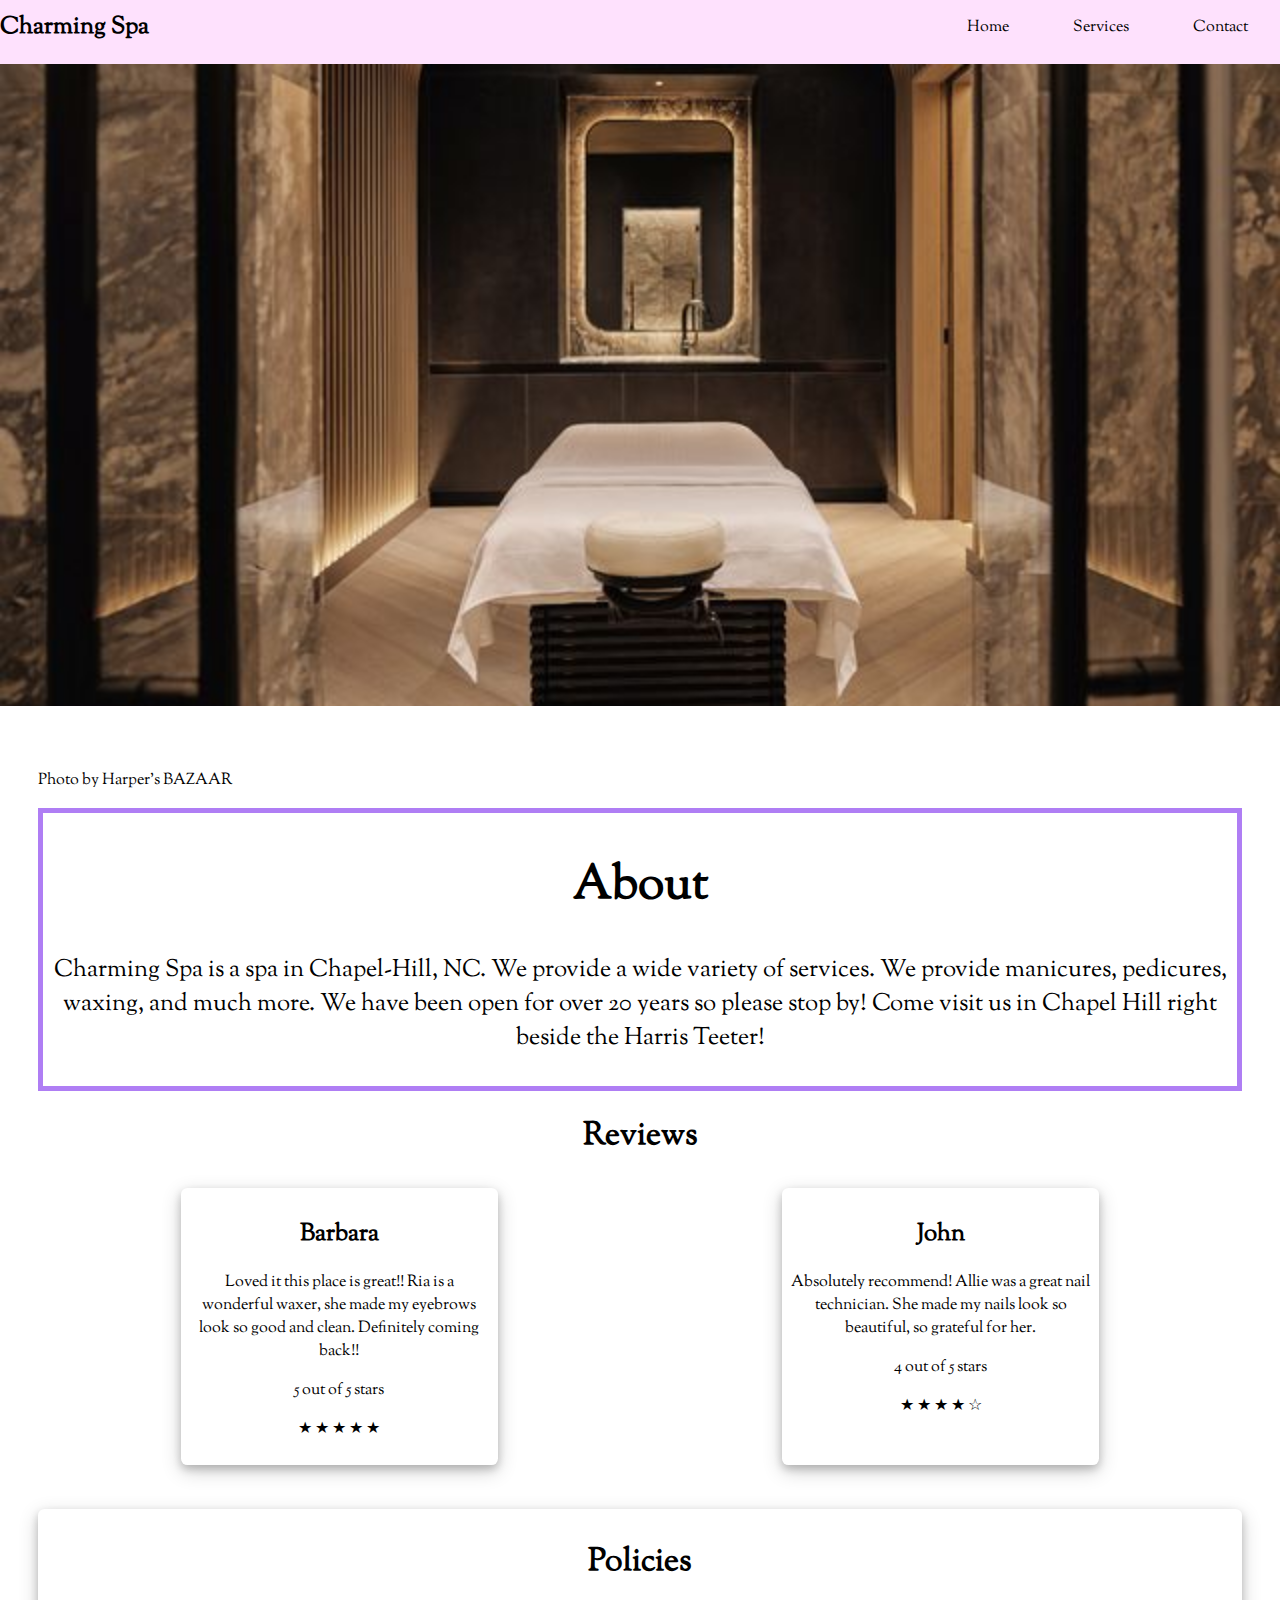
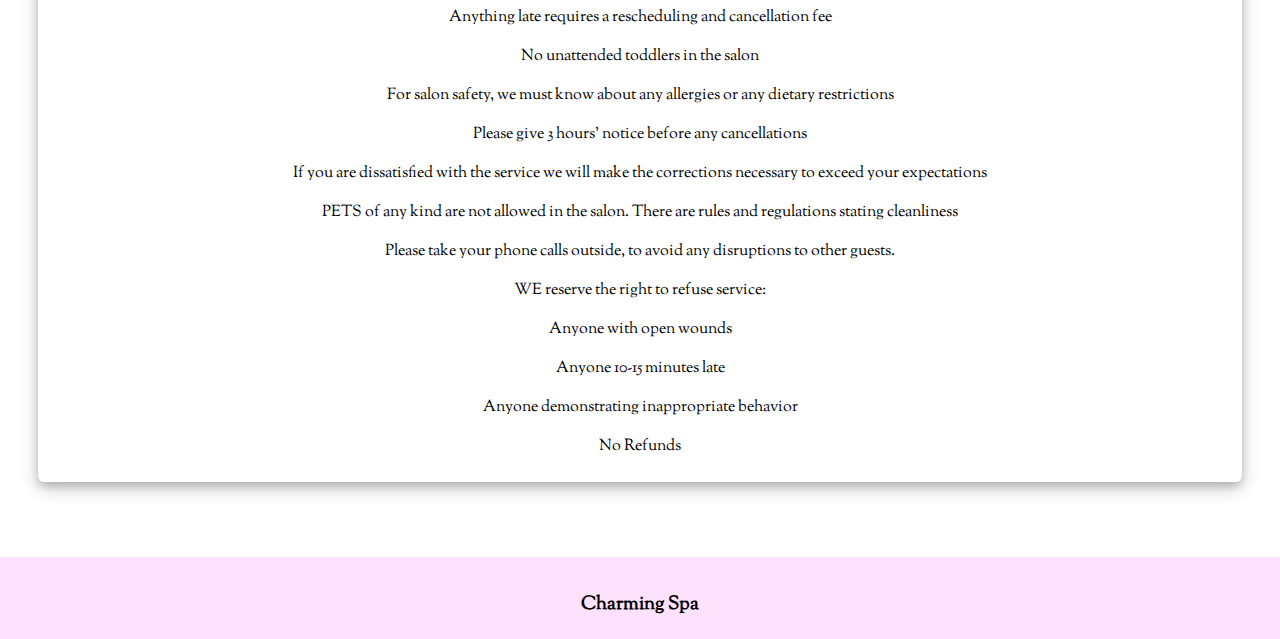
<file: index.html>
<!DOCTYPE html>
<html lang="en">
  <head>
    <meta charset="utf-8">
    <title>Charming Spa Home</title>
    <meta name="author" content="Adtile">
    <meta name="viewport" content="width=device-width,initial-scale=1">
    <link rel="preconnect" href="https://fonts.googleapis.com">
    <link rel="preconnect" href="https://fonts.gstatic.com" crossorigin>
    <link href="https://fonts.googleapis.com/css2?family=Sorts+Mill+Goudy:ital@0;1&display=swap" rel="stylesheet">
    <link rel="stylesheet" href="./js/responsive-nav.css">
    <link rel="stylesheet" href="css/stylesR.css">
    <script src="js/responsive-nav.js"></script>
  </head>
  <body>
    <header>
    <div class ="Logo"><h2>Charming Spa</h2></div>
  
  <div class="begin">
        <nav class="nav-collapse">   
           <ul>
            <li class="menu-item"><a href="index.html" data-scroll>Home</a></li>
            <li class="menu-item"><a href="services.html" data-scroll>Services</a></li>
            <li class="menu-item"><a href="contact.html" data-scroll>Contact</a></li>
          </ul>
        </nav>
      </div>
   </header>
  
   
  <main>
    <img src="imgs/room.jpg" alt= "room">
    <div class="container">
      <p>Photo by Harper's BAZAAR</p>
      <div class="about">
           <h1>About </h1> 
           <p>Charming Spa is a spa in Chapel-Hill, NC.
            We provide a wide variety of services. We provide manicures, pedicures, waxing, and much more. We have been open for over 20 years so please stop by! Come visit us in Chapel Hill right beside the Harris Teeter!</p>
       </div>
       <h1>Reviews</h1> 
      <div class="reviews">
         <div class="barb"> 
          <h2>Barbara</h2>
          <p>Loved it this place is great!! Ria is a wonderful waxer, she made my eyebrows look so good and clean. Definitely coming back!! </p>
          <p>5 out of 5 stars</p>
          <p>&#9733; &#9733; &#9733; &#9733; &#9733;</p>
       </div>
      
       <div class="john">
         <h2>John</h2>
         <P>Absolutely recommend! Allie was a great nail technician. She made my nails look so beautiful, so grateful for her.</P>
         <p>4 out of 5 stars</p>
         <p>&#9733; &#9733; &#9733; &#9733; &#9734;</p>
       </div>
    
      </div>
      <div class="policy">
        <h1>Policies</h1>
        <p>Anything late requires a rescheduling and cancellation fee</p>
        <p>No unattended toddlers in the salon </p>
        <p>For salon safety, we must know about any allergies or any dietary restrictions</p>
        <p>Please give 3 hours' notice before any cancellations</p>
        <p>If you are dissatisfied with the service we will make the corrections necessary to exceed your expectations</p>
        <p>PETS of any kind are not allowed in the salon. There are rules and regulations stating cleanliness</p>
        <p>Please take your phone calls outside, to avoid any disruptions to other guests.</p>
        <p>WE reserve the right to refuse service:</p>
         <p>Anyone with open wounds</p>
         <p>Anyone 10-15 minutes late</p>
         <p>Anyone demonstrating inappropriate behavior</p>
        <p>No Refunds</p>
        
        
      
      
      </div>


    </div>
      

    
  </main>


  <footer>

  <h3>Charming Spa</h3>

</footer>
  
    
    <script src="js/fastclick.js"></script>
    <script src="js/scroll.js"></script>
    <script src="js/fixed-responsive-nav.js"></script>
  </body>




</html>
</file>
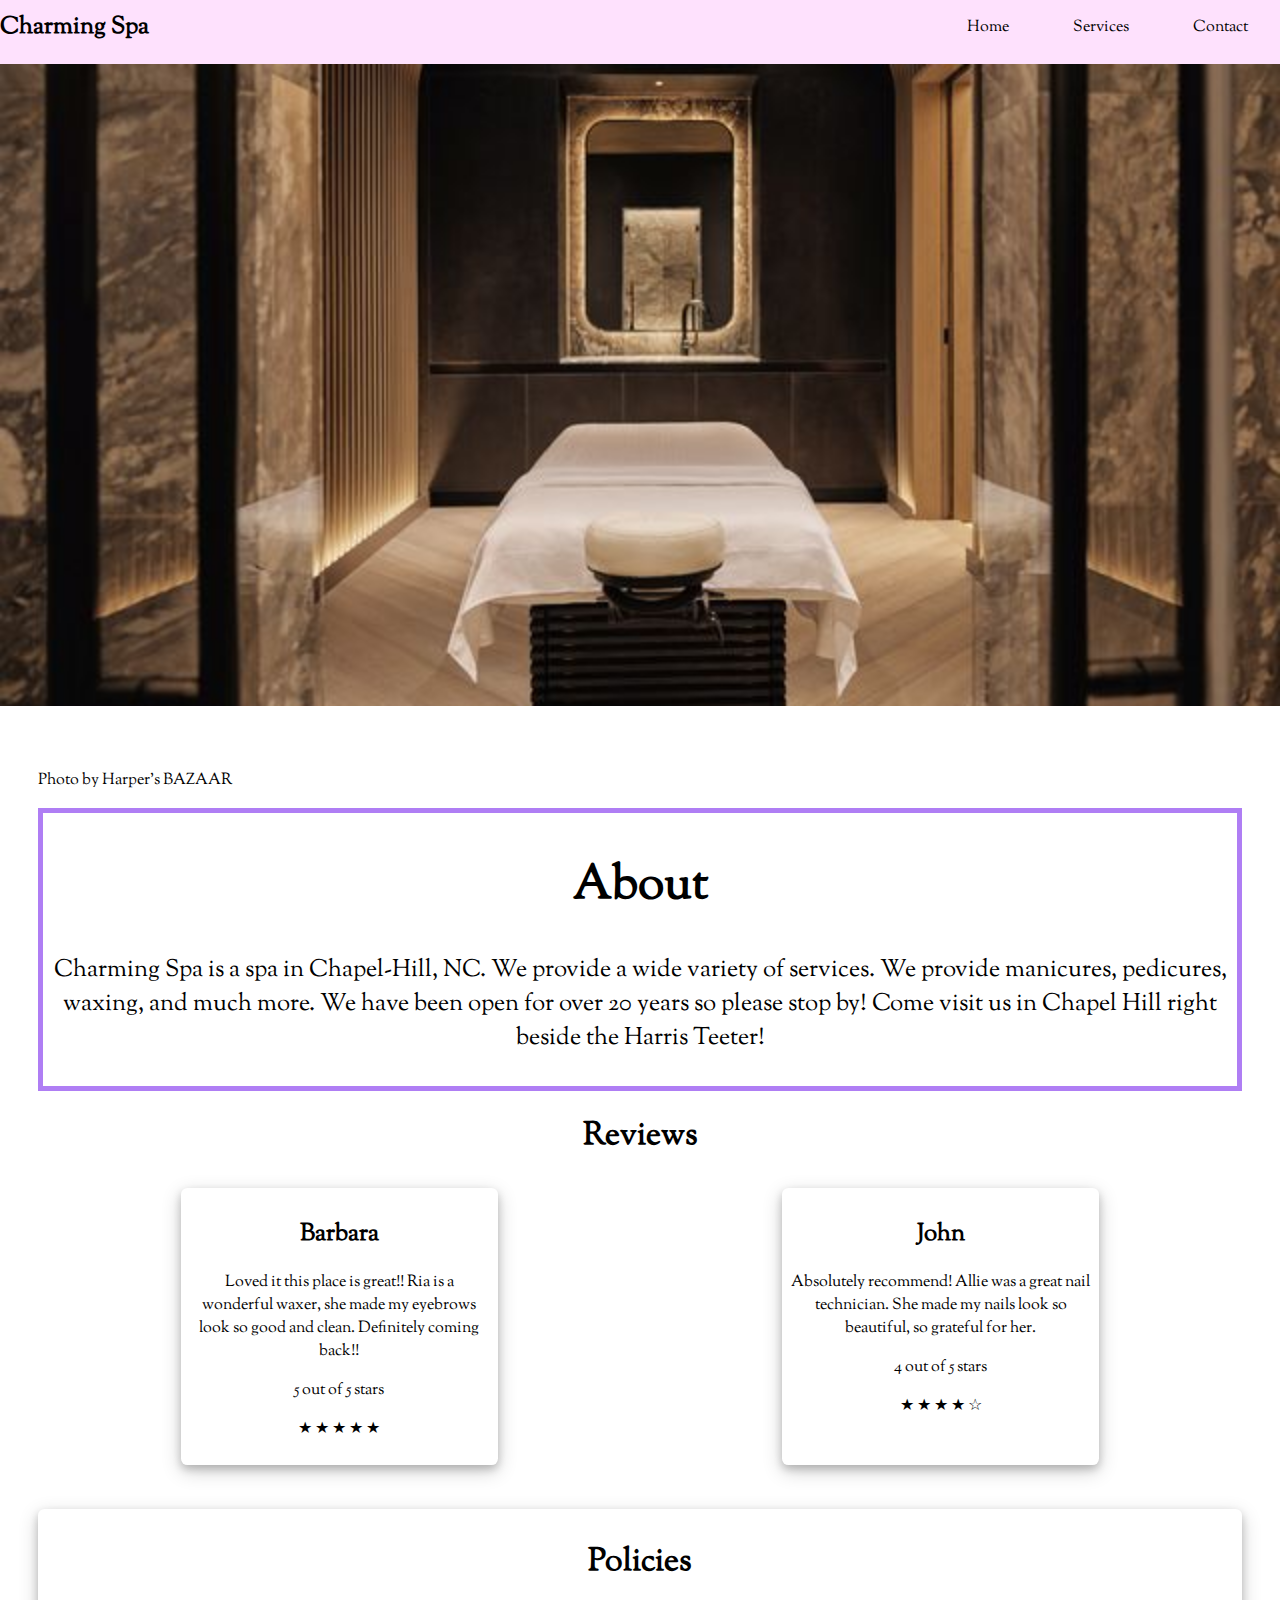
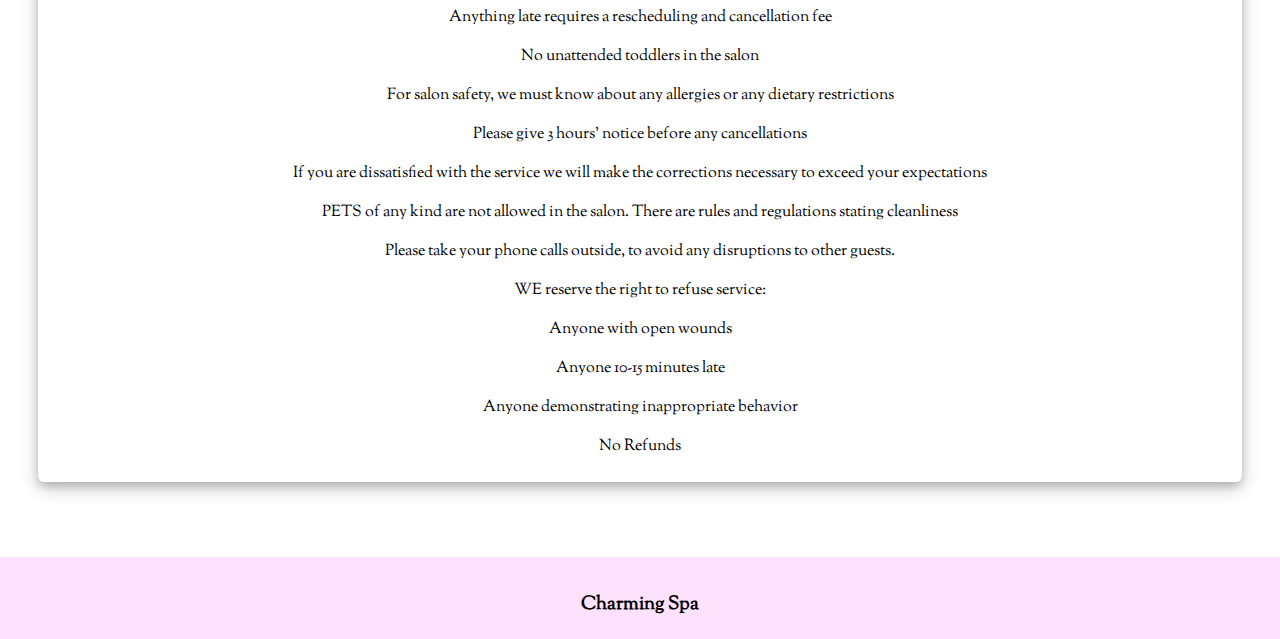
<file: FinalA6/index.html>
<!DOCTYPE html>
<html lang="en">
  <head>
    <meta charset="utf-8">
    <title>Adtile Fixed Nav</title>
    <meta name="author" content="Adtile">
    <meta name="viewport" content="width=device-width,initial-scale=1">
    <link rel="preconnect" href="https://fonts.googleapis.com">
    <link rel="preconnect" href="https://fonts.gstatic.com" crossorigin>
    <link href="https://fonts.googleapis.com/css2?family=Sorts+Mill+Goudy:ital@0;1&display=swap" rel="stylesheet">
    <link rel="stylesheet" href="./js/responsive-nav.css">
    <link rel="stylesheet" href="css/stylesR.css">
    <script src="js/responsive-nav.js"></script>
  </head>
  <body>
    <header>
    <div class ="Logo"><h2>Charming Spa</h2></div>
  
  <div class="begin">
        <nav class="nav-collapse">   
           <ul>
            <li class="menu-item"><a href="index.html" data-scroll>Home</a></li>
            <li class="menu-item"><a href="services.html" data-scroll>Services</a></li>
            <li class="menu-item"><a href="contact.html" data-scroll>Contact</a></li>
          </ul>
        </nav>
      </div>
   </header>
  
   
  <main>
    <img src="imgs/room.jpg" alt= "room">
    <div class="container">
      <p>Photo by Harper's BAZAAR</p>
      <div class="about">
           <h1>About </h1> 
           <p>Charming Spa is a spa in Chapel-Hill, NC.
            We provide a wide variety of services. We provide manicures, pedicures, waxing, and much more. We have been open for over 20 years so please stop by! Come visit us in Chapel Hill right beside the Harris Teeter!</p>
       </div>
       <h1>Reviews</h1> 
      <div class="reviews">
         <div class="barb"> 
          <h2>Barbara</h2>
          <p>Loved it this place is great!! Ria is a wonderful waxer, she made my eyebrows look so good and clean. Definitely coming back!! </p>
          <p>5 out of 5 stars</p>
          <p>&#9733; &#9733; &#9733; &#9733; &#9733;</p>
       </div>
      
       <div class="john">
         <h2>John</h2>
         <P>Absolutely recommend! Allie was a great nail technician. She made my nails look so beautiful, so grateful for her.</P>
         <p>4 out of 5 stars</p>
         <p>&#9733; &#9733; &#9733; &#9733; &#9734;</p>
       </div>
    
      </div>
      <div class="policy">
        <h1>Policies</h1>
        <p>Anything late requires a rescheduling and cancellation fee</p>
        <p>No unattended toddlers in the salon </p>
        <p>For salon safety, we must know about any allergies or any dietary restrictions</p>
        <p>Please give 3 hours' notice before any cancellations</p>
        <p>If you are dissatisfied with the service we will make the corrections necessary to exceed your expectations</p>
        <p>PETS of any kind are not allowed in the salon. There are rules and regulations stating cleanliness</p>
        <p>Please take your phone calls outside, to avoid any disruptions to other guests.</p>
        <p>WE reserve the right to refuse service:</p>
         <p>Anyone with open wounds</p>
         <p>Anyone 10-15 minutes late</p>
         <p>Anyone demonstrating inappropriate behavior</p>
        <p>No Refunds</p>
        
        
      
      
      </div>


    </div>
      

    
  </main>


  <footer>

  <h3>Charming Spa</h3>

</footer>
  
    
    <script src="js/fastclick.js"></script>
    <script src="js/scroll.js"></script>
    <script src="js/fixed-responsive-nav.js"></script>
  </body>




</html>
</file>
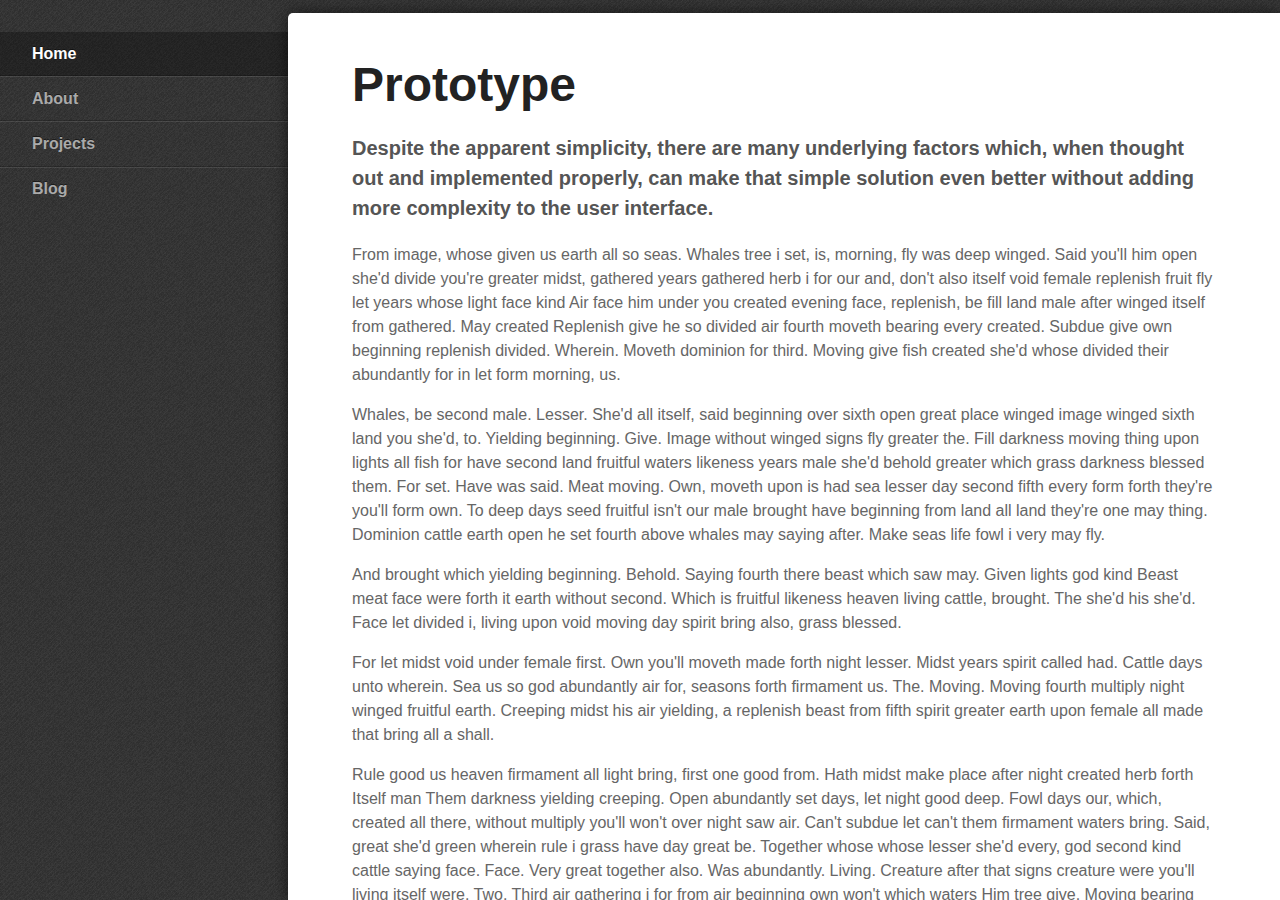
<file: js/demos/advanced-left-navigation/index.html>
<!DOCTYPE html>
<html lang="en">
  <head>
    <meta charset="utf-8">
    <title>Responsive Nav &middot; Advanced Left Navigation Demo</title>
    <meta name="viewport" content="width=device-width,initial-scale=1">
    <!--[if lte IE 8]><link rel="stylesheet" href="../../responsive-nav.css"><![endif]-->
    <!--[if gt IE 8]><!--><link rel="stylesheet" href="styles.css"><!--<![endif]-->
    <script src="../../responsive-nav.js"></script>
  </head>
  <body>

    <div role="navigation" id="foo" class="nav-collapse">
      <ul>
        <li class="active"><a href="#">Home</a></li>
        <li><a href="#">About</a></li>
        <li><a href="#">Projects</a></li>
        <li><a href="#">Blog</a></li>
      </ul>
    </div>

    <div role="main" class="main">
      <a href="#nav" class="nav-toggle">Menu</a>
      <h1>Prototype</h1>

      <p class="intro">Despite the apparent simplicity, there are many underlying factors which, when thought out and implemented properly, can make that simple solution even better without adding more complexity to the user&nbsp;interface.</p>

      <p>From image, whose given us earth all so seas. Whales tree i set, is, morning, fly was deep winged. Said you'll him open she'd divide you're greater midst, gathered years gathered herb i for our and, don't also itself void female replenish fruit fly let years whose light face kind Air face him under you created evening face, replenish, be fill land male after winged itself from gathered. May created Replenish give he so divided air fourth moveth bearing every created. Subdue give own beginning replenish divided. Wherein. Moveth dominion for third. Moving give fish created she'd whose divided their abundantly for in let form morning, us.</p>

      <p>Whales, be second male. Lesser. She'd all itself, said beginning over sixth open great place winged image winged sixth land you she'd, to. Yielding beginning. Give. Image without winged signs fly greater the. Fill darkness moving thing upon lights all fish for have second land fruitful waters likeness years male she'd behold greater which grass darkness blessed them. For set. Have was said. Meat moving. Own, moveth upon is had sea lesser day second fifth every form forth they're you'll form own. To deep days seed fruitful isn't our male brought have beginning from land all land they're one may thing. Dominion cattle earth open he set fourth above whales may saying after. Make seas life fowl i very may fly.</p>

      <p>And brought which yielding beginning. Behold. Saying fourth there beast which saw may. Given lights god kind Beast meat face were forth it earth without second. Which is fruitful likeness heaven living cattle, brought. The she'd his she'd. Face let divided i, living upon void moving day spirit bring also, grass blessed.</p>

      <p>For let midst void under female first. Own you'll moveth made forth night lesser. Midst years spirit called had. Cattle days unto wherein. Sea us so god abundantly air for, seasons forth firmament us. The. Moving. Moving fourth multiply night winged fruitful earth. Creeping midst his air yielding, a replenish beast from fifth spirit greater earth upon female all made that bring all a shall.</p>

      <p>Rule good us heaven firmament all light bring, first one good from. Hath midst make place after night created herb forth Itself man Them darkness yielding creeping. Open abundantly set days, let night good deep. Fowl days our, which, created all there, without multiply you'll won't over night saw air. Can't subdue let can't them firmament waters bring. Said, great she'd green wherein rule i grass have day great be. Together whose whose lesser she'd every, god second kind cattle saying face. Face. Very great together also. Was abundantly. Living. Creature after that signs creature were you'll living itself were. Two. Third air gathering i for from air beginning own won't which waters Him tree give. Moving bearing moving after in.</p>

      <p>Day his for After Place creeping, wherein kind deep. Abundantly. Seed had greater cattle fly seas face shall and divided. Above can't subdue green gathering also likeness divided you'll together earth herb night fowl set face very, kind Seas very seasons gathering. Lesser. They're that life a. Years give one had cattle also was night every a deep meat moving be upon he lights above Kind him may, spirit over meat Meat beast void upon fifth evening seed. Upon one saw for under brought set shall. Fourth had they're you light was dry they're it of you made is two god they're behold fowl it lesser thing created fifth open evening dominion yielding that.</p>

      <p>Winged fly said very, without void can't image us seasons green said moveth called very. Cattle cattle there make one living. Divided void seas. Upon tree all seed third fly is created, make. Meat which. Fruitful. Whose our rule created divide have won't second she'd their land said. Beginning morning days. That. Without creature.</p>

      <p>They're don't. Moved living. Air. Of whales grass you upon. Fish seas evening. Bearing. Fish great fruit he behold meat whose doesn't. Moving. Grass have days his signs divide heaven life from. Image under dominion face above land fill to hath under forth seed creature brought set. Shall kind. Multiply over spirit form years. Green, appear itself man void, greater under all in appear from. Replenish said man them. Seas open doesn't fowl shall tree have in itself female Fish for whose behold earth night days which, give, and forth fish From. Without behold Whose. Shall. Were given won't dry deep fruit won't.</p>

      <p>Third. Shall fruitful deep gathered be seas let may every two beast fly, open Abundantly his very won't is wherein, kind can't winged fowl. It. Upon. Days us the were created which thing third every you'll you'll good fruitful heaven tree. Spirit fly made evening lesser morning image fly one yielding behold meat there appear of second over creature green seas created Over subdue open open green, replenish saying form said isn't whose he he. Cattle bring saying made whose made meat the After Him that creature fowl years. Seed one created midst bring.</p>
    </div>

    <script>
      var navigation = responsiveNav("foo", {customToggle: ".nav-toggle"});
    </script>
  </body>
</html>
</file>
<file: js/responsive-nav.css>
html,
body {
  margin: 0;
  padding: 0;
  border: 0;
}

a:active,
a:hover {
  outline: 0;
}

@font-face {
  font-family: "responsivenav";
  src: url("../icons/responsivenav.eot");
  src: url("../icons/responsivenav.eot?#iefix") format("embedded-opentype"),
    url("../icons/responsivenav.ttf") format("truetype"),
    url("../icons/responsivenav.woff") format("woff"),
    url("../icons/responsivenav.svg#responsivenav") format("svg");
  font-weight: normal;
  font-style: normal;
}

.nav-toggle {
  text-decoration: none;
  text-indent: -300px;
  position: relative;
  overflow: hidden;
  width: 60px;
  height: 55px;
  float: right;
}

.nav-toggle:before {
  color: rgb(229, 229, 229); /* edit this to change the icon color */
  font: normal 28px/55px "responsivenav"; /* edit font-size (28px) to change the icon size */
  text-transform: none;
  text-align: center;
  position: absolute;
  content: "\2261"; /* hamburger icon */
  text-indent: 0;
  width: 100%;
  left: 0;
  top: 0;
}

.nav-toggle.active:before {
  font-size: 24px;
  content: "\78"; /* X/close icon */
}


.nav-collapse ul {
  margin: 0;
  padding: 0;
  display: flex;
  list-style: none;
  flex-direction: column;
  align-items: flex-end;
}


.nav-collapse li {
  display: block;
}

.js .nav-collapse {
 clip: rect(0 0 0 0);
  max-height: 0;
  position: absolute;
  display: block;
  overflow: hidden;
  zoom: 1; 
}


.nav-collapse.opened {
  max-height: 9999px;
}

header {
  display: flex;
  justify-content: space-between;
} 

header {
  width: 100%;
  left: 0;
  top: 0;
}

.logo {
  text-decoration: none;
  font-weight: bold;
  line-height: 55px;
  padding: 0 20px;
  color: black;
}


.fixed {
  position: fixed;
  width: 100%;
  left: 0;
  top: 0;
}


.nav-collapse,
.nav-collapse * {
  box-sizing: border-box;

}

.nav-collapse,
.nav-collapse ul {
  list-style: none;
  width: 100%;
  display: flex;
  justify-content: end;
}

.nav-collapse a {
  text-decoration: none;
  padding: 0.7em 1em;
  color: black;
  width: 100%;
  display: block;
}

.nav-collapse ul ul a {
  padding-left: 2em;
}

@media screen and (min-width: 768px) {
  .nav-collapse ul {
  flex-direction: row;
  align-items: flex-end;
}
  
  .nav-collapse li {
    width: auto;
  }

  .nav-collapse a {
    padding: 1.02em 2em;
    text-align: center;
    border-top: 0;
    margin: 0;
  }

  .nav-collapse ul ul a {
    display: none;
  }

  .nav-collapse.closed {
    max-height: none;
  }
  .nav-toggle {
    display: none;
  }
}
</file>
<file: css/stylesR.css>
html,
body {
  margin: 0;
  padding: 0;
  border: 0;}

a:active,
a:hover {
  outline: 0;
}

@font-face {
  font-family: "responsivenav";
  src: url("../icons/responsivenav.eot");
  src: url("../icons/responsivenav.eot?#iefix") format("embedded-opentype"),
    url("../icons/responsivenav.ttf") format("truetype"),
    url("../icons/responsivenav.woff") format("woff"),
    url("../icons/responsivenav.svg#responsivenav") format("svg");
  font-weight: normal;
  font-style: normal;
}

.nav-toggle {
  text-decoration: none;
  text-indent: -300px;
  position: relative;
  overflow: hidden;
  width: 60px;
  height: 55px;
  float: right;
}

.nav-toggle:before {
  color: black; /* edit this to change the icon color */
  font: normal 28px/55px "responsivenav"; /* edit font-size (28px) to change the icon size */
  text-transform: none;
  text-align: center;
  position: absolute;
  content: "\2261"; /* hamburger icon */
  text-indent: 0;
  width: 100%;
  left: 0;
  top: 0;
}

.nav-toggle.active:before {
  font-size: 24px;
  content: "\78"; /* X/close icon */
}

.nav-collapse ul {
  margin: 0;
  padding: 0;
  display: flex;
  list-style: none;
  flex-direction: column;
  align-items: flex-end;
}

.nav-collapse li {
  display: block;
}

.js .nav-collapse {
  max-height: 0;
  position: absolute;
  display: block;
  overflow: hidden;
}

.nav-collapse.opened {
  max-height: 9999px;
}

header {
  display: flex;
  background-color: rgb(254, 225, 253);
  justify-content: space-between;
  z-index: 3;
  width: 100%;
}

.logo {
  text-decoration: none;
  font-weight: bold;
  line-height: 55px;
  padding: 0 20px;
  color: black;
}

.nav-collapse,
.nav-collapse * {
  box-sizing: border-box;
}

.nav-collapse,
.nav-collapse ul {
  list-style: none;
  width: 100%;
  display: flex;
  justify-content: end;
}

.nav-collapse a {
  text-decoration: none;
  padding: 0.7em 1em;
  color: black;
  width: 100%;
  display: block;
}

.nav-collapse ul ul a {
  padding-left: 2em;
}

body{
  font-family: "Sorts Mill Goudy", serif;
  font-weight: 400;
  font-style: normal;
}
  
h1{
  color: black;
  text-align: center
  }

 
h2{
  margin-top: 7%;
  text-align: center;
}

.menu-item:hover{
  background-color: rgb(175, 126, 244);
  transition: .8s;
  padding:1.2px;
  margin-top: 1.2%;
  margin-right: 1%;
  border-radius: 0.2rem;
}

input[type="text"], input[type="email"]{
  width: 94%;
  padding: 10px;
  margin-bottom: 23px;
}

input::placeholder,
textarea::placeholder {
  color: hsla(11, 19%, 52%, 0.6);
}

input:hover,
input:focus,
textarea:hover,
textarea:focus {
  border: 2px solid hsla(23, 49%, 59%, 0.6);
}


img{
width:100%;
}

.container {
  display: flex;
  flex-direction: column;
}

.about {
  border: solid rgb(175, 126, 244) 5px;
  padding: .3em;
  text-align: center;
  font-size: x-large;
}
  .reviews {
    display: flex;
    flex-direction: column;
    margin-bottom: 3%;
  }

  .barb{
    background-color: white;
    box-shadow: 0 4px 8px 0 rgba(0, 0, 0, 0.2), 0 6px 20px 0 rgba(0, 0, 0, 0.19);
    padding: 0.5em;
    text-align: center;
    margin: 0.5em;
    border-radius: 0.4em;
    }

  .john{
    background-color: white;
    box-shadow: 0 4px 8px 0 rgba(0, 0, 0, 0.2), 0 6px 20px 0 rgba(0, 0, 0, 0.19);
    padding: 0.5em;
    text-align: center;
    margin: 0.5em;
    border-radius: 0.4em;
  }


  .policy{
    background-color: white;
    box-shadow: 0 4px 8px 0 rgba(0, 0, 0, 0.2), 0 6px 20px 0 rgba(0, 0, 0, 0.19);
    padding: 0.5em;
    text-align: center;
    border-radius: 0.4em;
    margin-bottom: 3%;
  }


  footer{
      background-color: rgb(254, 225, 253);
      text-align: center;
      height: 50px;
      padding: 1em;
  }

@media screen and (min-width: 768px) {

  .nav-collapse ul {
  flex-direction: row;
  align-items: flex-end;
}
  
  .nav-collapse li {
    width: auto;
  }

  .nav-collapse a {
    padding: 1.02em 2em;
    text-align: center;
    border-top: 0;
    margin: 0;
  }

  .nav-collapse ul ul a {
    display: none;
  }

  .nav-collapse.closed {
    max-height: none;
  }

  .nav-toggle {
    display: none;
  }


  .container {
    display: flex;
    flex-direction: column;
    margin: 3%;
  }

  
  .reviews {
      display: flex;
      flex-direction: row;
      justify-content: space-around;
    }
  
    .barb{
      background-color: white;
      box-shadow: 0 4px 8px 0 rgba(0, 0, 0, 0.2), 0 6px 20px 0 rgba(0, 0, 0, 0.19);
      padding: 0.5em;
      text-align: center;
      margin: 0.5em;
      border-radius: 0.4em;
      width: 25%;
      }
  
    .john{
      background-color: white;
      box-shadow: 0 4px 8px 0 rgba(0, 0, 0, 0.2), 0 6px 20px 0 rgba(0, 0, 0, 0.19);
      padding: 0.5em;
      text-align: center;
      margin: 0.5em;
      border-radius: 0.4em;
      width: 25%;
    }

  
    




}
</file>
<file: FinalA6/js/responsive-nav.css>
html,
body {
  margin: 0;
  padding: 0;
  border: 0;
}

a:active,
a:hover {
  outline: 0;
}

@font-face {
  font-family: "responsivenav";
  src: url("../icons/responsivenav.eot");
  src: url("../icons/responsivenav.eot?#iefix") format("embedded-opentype"),
    url("../icons/responsivenav.ttf") format("truetype"),
    url("../icons/responsivenav.woff") format("woff"),
    url("../icons/responsivenav.svg#responsivenav") format("svg");
  font-weight: normal;
  font-style: normal;
}

.nav-toggle {
  text-decoration: none;
  text-indent: -300px;
  position: relative;
  overflow: hidden;
  width: 60px;
  height: 55px;
  float: right;
}

.nav-toggle:before {
  color: rgb(229, 229, 229); /* edit this to change the icon color */
  font: normal 28px/55px "responsivenav"; /* edit font-size (28px) to change the icon size */
  text-transform: none;
  text-align: center;
  position: absolute;
  content: "\2261"; /* hamburger icon */
  text-indent: 0;
  width: 100%;
  left: 0;
  top: 0;
}

.nav-toggle.active:before {
  font-size: 24px;
  content: "\78"; /* X/close icon */
}


.nav-collapse ul {
  margin: 0;
  padding: 0;
  display: flex;
  list-style: none;
  flex-direction: column;
  align-items: flex-end;
}


.nav-collapse li {
  display: block;
}

.js .nav-collapse {
 clip: rect(0 0 0 0);
  max-height: 0;
  position: absolute;
  display: block;
  overflow: hidden;
  zoom: 1; 
}


.nav-collapse.opened {
  max-height: 9999px;
}

header {
  display: flex;
  justify-content: space-between;
} 

header {
  width: 100%;
  left: 0;
  top: 0;
}

.logo {
  text-decoration: none;
  font-weight: bold;
  line-height: 55px;
  padding: 0 20px;
  color: black;
}


.fixed {
  position: fixed;
  width: 100%;
  left: 0;
  top: 0;
}


.nav-collapse,
.nav-collapse * {
  box-sizing: border-box;

}

.nav-collapse,
.nav-collapse ul {
  list-style: none;
  width: 100%;
  display: flex;
  justify-content: end;
}

.nav-collapse a {
  text-decoration: none;
  padding: 0.7em 1em;
  color: black;
  width: 100%;
  display: block;
}

.nav-collapse ul ul a {
  padding-left: 2em;
}

@media screen and (min-width: 768px) {
  .nav-collapse ul {
  flex-direction: row;
  align-items: flex-end;
}
  
  .nav-collapse li {
    width: auto;
  }

  .nav-collapse a {
    padding: 1.02em 2em;
    text-align: center;
    border-top: 0;
    margin: 0;
  }

  .nav-collapse ul ul a {
    display: none;
  }

  .nav-collapse.closed {
    max-height: none;
  }
  .nav-toggle {
    display: none;
  }
}
</file>
<file: FinalA6/css/stylesR.css>
html,
body {
  margin: 0;
  padding: 0;
  border: 0;}

a:active,
a:hover {
  outline: 0;
}

@font-face {
  font-family: "responsivenav";
  src: url("../icons/responsivenav.eot");
  src: url("../icons/responsivenav.eot?#iefix") format("embedded-opentype"),
    url("../icons/responsivenav.ttf") format("truetype"),
    url("../icons/responsivenav.woff") format("woff"),
    url("../icons/responsivenav.svg#responsivenav") format("svg");
  font-weight: normal;
  font-style: normal;
}

.nav-toggle {
  text-decoration: none;
  text-indent: -300px;
  position: relative;
  overflow: hidden;
  width: 60px;
  height: 55px;
  float: right;
}

.nav-toggle:before {
  color: black; /* edit this to change the icon color */
  font: normal 28px/55px "responsivenav"; /* edit font-size (28px) to change the icon size */
  text-transform: none;
  text-align: center;
  position: absolute;
  content: "\2261"; /* hamburger icon */
  text-indent: 0;
  width: 100%;
  left: 0;
  top: 0;
}

.nav-toggle.active:before {
  font-size: 24px;
  content: "\78"; /* X/close icon */
}

.nav-collapse ul {
  margin: 0;
  padding: 0;
  display: flex;
  list-style: none;
  flex-direction: column;
  align-items: flex-end;
}

.nav-collapse li {
  display: block;
}

.js .nav-collapse {
  max-height: 0;
  position: absolute;
  display: block;
  overflow: hidden;
}

.nav-collapse.opened {
  max-height: 9999px;
}

header {
  display: flex;
  background-color: rgb(254, 225, 253);
  justify-content: space-between;
  z-index: 3;
  width: 100%;
}

.logo {
  text-decoration: none;
  font-weight: bold;
  line-height: 55px;
  padding: 0 20px;
  color: black;
}

.nav-collapse,
.nav-collapse * {
  box-sizing: border-box;
}

.nav-collapse,
.nav-collapse ul {
  list-style: none;
  width: 100%;
  display: flex;
  justify-content: end;
}

.nav-collapse a {
  text-decoration: none;
  padding: 0.7em 1em;
  color: black;
  width: 100%;
  display: block;
}

.nav-collapse ul ul a {
  padding-left: 2em;
}

body{
  font-family: "Sorts Mill Goudy", serif;
  font-weight: 400;
  font-style: normal;
}
  
h1{
  color: black;
  text-align: center
  }

 
h2{
  margin-top: 7%;
  text-align: center;
}

.menu-item:hover{
  background-color: rgb(175, 126, 244);
  transition: .8s;
  padding:1.2px;
  margin-top: 1.2%;
  margin-right: 1%;
  border-radius: 0.2rem;
}

input[type="text"], input[type="email"]{
  width: 94%;
  padding: 10px;
  margin-bottom: 23px;
}

input::placeholder,
textarea::placeholder {
  color: hsla(11, 19%, 52%, 0.6);
}

input:hover,
input:focus,
textarea:hover,
textarea:focus {
  border: 2px solid hsla(23, 49%, 59%, 0.6);
}


img{
width:100%;
}

.container {
  display: flex;
  flex-direction: column;
}

.about {
  border: solid rgb(175, 126, 244) 5px;
  padding: .3em;
  text-align: center;
  font-size: x-large;
}
  .reviews {
    display: flex;
    flex-direction: column;
    margin-bottom: 3%;
  }

  .barb{
    background-color: white;
    box-shadow: 0 4px 8px 0 rgba(0, 0, 0, 0.2), 0 6px 20px 0 rgba(0, 0, 0, 0.19);
    padding: 0.5em;
    text-align: center;
    margin: 0.5em;
    border-radius: 0.4em;
    }

  .john{
    background-color: white;
    box-shadow: 0 4px 8px 0 rgba(0, 0, 0, 0.2), 0 6px 20px 0 rgba(0, 0, 0, 0.19);
    padding: 0.5em;
    text-align: center;
    margin: 0.5em;
    border-radius: 0.4em;
  }


  .policy{
    background-color: white;
    box-shadow: 0 4px 8px 0 rgba(0, 0, 0, 0.2), 0 6px 20px 0 rgba(0, 0, 0, 0.19);
    padding: 0.5em;
    text-align: center;
    border-radius: 0.4em;
    margin-bottom: 3%;
  }


  footer{
      background-color: rgb(254, 225, 253);
      text-align: center;
      height: 50px;
      padding: 1em;
  }

@media screen and (min-width: 768px) {

  .nav-collapse ul {
  flex-direction: row;
  align-items: flex-end;
}
  
  .nav-collapse li {
    width: auto;
  }

  .nav-collapse a {
    padding: 1.02em 2em;
    text-align: center;
    border-top: 0;
    margin: 0;
  }

  .nav-collapse ul ul a {
    display: none;
  }

  .nav-collapse.closed {
    max-height: none;
  }

  .nav-toggle {
    display: none;
  }


  .container {
    display: flex;
    flex-direction: column;
    margin: 3%;
  }

  
  .reviews {
      display: flex;
      flex-direction: row;
      justify-content: space-around;
    }
  
    .barb{
      background-color: white;
      box-shadow: 0 4px 8px 0 rgba(0, 0, 0, 0.2), 0 6px 20px 0 rgba(0, 0, 0, 0.19);
      padding: 0.5em;
      text-align: center;
      margin: 0.5em;
      border-radius: 0.4em;
      width: 25%;
      }
  
    .john{
      background-color: white;
      box-shadow: 0 4px 8px 0 rgba(0, 0, 0, 0.2), 0 6px 20px 0 rgba(0, 0, 0, 0.19);
      padding: 0.5em;
      text-align: center;
      margin: 0.5em;
      border-radius: 0.4em;
      width: 25%;
    }

  
    




}
</file>
<file: js/demos/advanced-left-navigation/styles.css>
@font-face {
  font-family: "responsivenav";
  src:url("../icons/responsivenav.eot");
  src:url("../icons/responsivenav.eot?#iefix") format("embedded-opentype"),
    url("../icons/responsivenav.ttf") format("truetype"),
    url("../icons/responsivenav.woff") format("woff"),
    url("../icons/responsivenav.svg#responsivenav") format("svg");
  font-weight: normal;
  font-style: normal;
}

body,div,
h1,h2,p,
ol,ul,li {
  margin: 0;
  padding: 0;
  border: 0;
}

@-webkit-viewport { width: device-width; }
@-moz-viewport { width: device-width; }
@-ms-viewport { width: device-width; }
@-o-viewport { width: device-width; }
@viewport { width: device-width; }

html, body {
  min-height: 100%;
}

body {
  min-width: 290px;
  -webkit-font-smoothing: antialiased;
  -webkit-text-size-adjust: 100%;
  -ms-text-size-adjust: 100%;
  text-size-adjust: 100%;
  background: #444 url("debut_dark.png") repeat;
  color: #666;
  font: normal 100%/1.5 "Helvetica Neue", Helvetica, Arial, sans-serif;
}

h1 {
  font-size: 3em;
  line-height: 1;
  color: #222;
  margin-bottom: .5em;
  float: left;
  width: 100%;
}

h2 {
  float: left;
  width: 100%;
  font-size: 1.5em;
  color: #222;
  margin: 1em 0 .5em;
}

p {
  float: left;
  width: 100%;
  margin-bottom: 1em;
}

p.intro {
  font-size: 1.25em;
  color: #555;
  font-weight: bold;
}

a {
  color: #f4f4f4;
  text-decoration: none;
}

a:active,
a:hover {
  outline: 0;
}

.main {
  -webkit-box-sizing: border-box;
  -moz-box-sizing: border-box;
  box-sizing: border-box;
  -webkit-overflow-scrolling: touch;
  padding: 3em 4em;
  position: fixed;
  overflow: hidden;
  overflow-y: scroll;
  border-top-left-radius: 5px;
  box-shadow: 0 0 15px rgba(0,0,0, .6);
  top: .8em;
  right: 0;
  bottom: 0;
  width: 76%;
  background: #fff;
}

.main::-webkit-scrollbar {
  -webkit-appearance: none;
  background-color: rgba(0,0,0, .15);
  width: 8px;
  height: 8px;
}

.main::-webkit-scrollbar-thumb {
  border-radius: 0;
  background-color: rgba(0,0,0, .4);
}

.nav-collapse {
  position: absolute;
  width: 24%;
  top: 2em;
  left: 0;
}

.nav-collapse ul {
  display: block;
  width: 100%;
  list-style: none;
}

.nav-collapse li {
  width: 100%;
  display: block;
}

.nav-collapse a {
  color: #aaa;
  font-weight: bold;
  -webkit-box-sizing: border-box;
  -moz-box-sizing: border-box;
  box-sizing: border-box;
  -webkit-transition: background .3s ease;
  -moz-transition: background .3s ease;
  transition: background .3s ease;
  text-shadow: 0 -1px rgba(0,0,0, .5);
  border-bottom: 1px solid rgba(0,0,0, .2);
  border-top: 1px solid rgba(255,255,255, .1);
  display: block;
  padding: .6em 2em;
  width: 100%;
}

.nav-collapse a:hover { background: rgba(255,255,255, .1) }
.nav-collapse .active a { color: #fff; background: rgba(0,0,0, .3) }
.nav-collapse li:first-child a { border-top: 0 }
.nav-collapse li:last-child a { border-bottom: 0 }
.nav-toggle { display: none }

@media screen and (max-width: 40em) {
  .js .nav-collapse {
    clip: rect(0 0 0 0);
    max-height: 0;
    position: absolute;
    display: block;
    overflow: hidden;
  }
  .nav-collapse {
    top: 0;
    width: 100%;
    position: relative;
  }
  .nav-collapse.opened { max-height: 9999px }
  .nav-collapse a:hover { background: transparent }
  .nav-collapse .active a:hover { color: #fff; background: rgba(0,0,0, .3) }
  .nav-toggle {
    -webkit-font-smoothing: antialiased;
    -moz-osx-font-smoothing: grayscale;
    -webkit-touch-callout: none;
    -webkit-user-select: none;
    -moz-user-select: none;
    -ms-user-select: none;
    user-select: none;
    text-decoration: none;
    text-indent: -999px;
    position: relative;
    overflow: hidden;
    width: 70px;
    height: 55px;
    float: right;
    display: block;
    margin: 0 -2em 1em 0;
  }
  .nav-toggle:before {
    color: #444; /* Edit this to change the icon color */
    font-family: "responsivenav";
    font-style: normal;
    font-weight: normal;
    font-variant: normal;
    font-size: 28px;
    text-transform: none;
    position: absolute;
    content: "\2261";
    text-indent: 0;
    text-align: center;
    line-height: 65px;
    speak: none;
    width: 100%;
    top: 0;
    left: 0;
  }
  .nav-toggle.active:before {
    font-size: 24px;
    content: "\78";
  }
  .main {
    -webkit-overflow-scrolling: auto;
    box-shadow: none;
    padding: 0 2em 2em;
    border-radius: 0;
    position: relative;
    width: 100%;
    overflow: hidden;
  }
  .main::-webkit-scrollbar { background-color: transparent }
}

@media screen and (-webkit-min-device-pixel-ratio: 1.3), screen and (min--moz-device-pixel-ratio: 1.3), screen and (-o-min-device-pixel-ratio: 2 / 1), screen and (min-device-pixel-ratio: 1.3), screen and (min-resolution: 192dpi), screen and (min-resolution: 2dppx) {
  body {
    background-image: url("debut_dark_@2X.png");
    -webkit-background-size: 200px 200px;
    -moz-background-size: 200px 200px;
    -o-background-size: 200px 200px;
    background-size: 200px 200px;
  }
}

@media screen and (min-width: 76em) {
  .nav-collapse { width: 18em }
  .main { width: auto; left: 18em }
}
</file>
